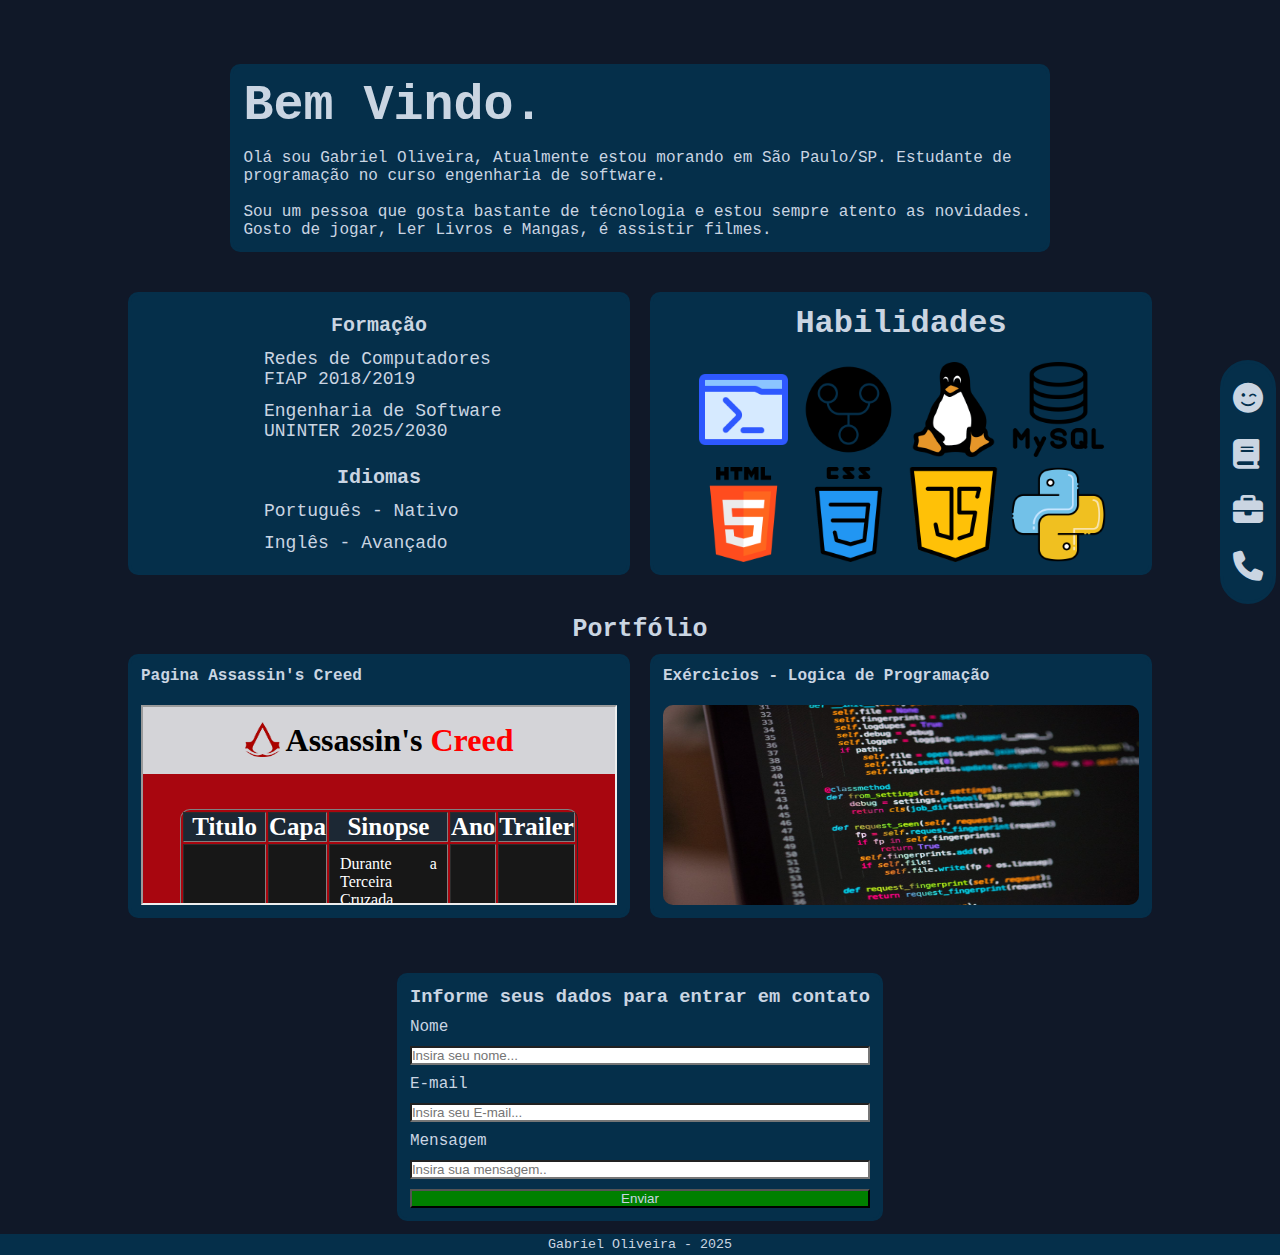
<file: Index.html>
<!DOCTYPE html>
<html lang="pt-br">

<head>
    <meta charset="UTF-8">
    <meta name="viewport" content="width=device-width, initial-scale=1.0">
    <title>Portfólio Pessoal</title>
    <link rel="stylesheet" href="CSS/Estilo.css">
    <link rel="stylesheet" href="https://cdnjs.cloudflare.com/ajax/libs/font-awesome/6.5.0/css/all.min.css">
</head>

<body>
    <nav> <!-- Navegação do site -->
        <ul class="link">
            <li>
                <a href="#sobre"> 
                    <p>Sobre mim</p>
                    <i class="fa-solid fa-face-smile-wink"></i>
                </a>
            </li>
            <li><a href="#formacao">
                    <p>Formação</p><i class="fa-solid fa-book"></i>
                </a></li>
            <li><a href="#portfolio">
                    <p>Portfólio</p><i class="fa-solid fa-briefcase"></i>
                </a></li>
            <li><a href="#contato">
                    <p>Contato</p><i class="fa-solid fa-phone"></i>
                </a></li>
        </ul>
    </nav>
    <section class="container">  <!-- Conteudo principal -->
        <div id="sobre">  <!-- Conteudo sobre mim -->
            <h1>Bem Vindo.</h1>
            <p>Olá sou Gabriel Oliveira, Atualmente estou morando em São Paulo/SP.
                Estudante de programação no curso engenharia de software.<br><br>
                Sou um pessoa que gosta bastante de técnologia e estou sempre atento as novidades. Gosto de jogar,
                Ler Livros e Mangas, é assistir filmes.
            </p>
        </div>

        <div id="formacao"><!--  Conteudo sobre a formação -->
            <div id="esquerda">
                <div class="esquerda-info">  <!-- Formação coluna esquerda -->
                    <h3>Formação</h3>
                    <p>Redes de Computadores<br>
                        FIAP 2018/2019
                    </p>
                    <p>Engenharia de Software<br>
                        UNINTER 2025/2030
                    </p>
                </div>
                <div class="esquerda-info">
                    <h3>Idiomas</h3>
                    <p>Português - Nativo</p>
                    <p>Inglês - Avançado</p>
                </div>
            </div>

            <div id="direita"> <!-- Formação coluna direita -->
                <h1>Habilidades</h1>
                <div>
                    <img src="IMG/powershell.png" class="imgprog">
                    <img src="IMG/git.png" class="imgprog">
                    <img src="IMG/linux.png" class="imgprog">
                    <img src="IMG/mysql.png" class="imgprog">
                    <img src="IMG/html.png" class="imgprog">
                    <img src="IMG/css.png" class="imgprog">
                    <img src="IMG/js.png" class="imgprog">
                    <img src="IMG/python.png" class="imgprog">
                </div>
            </div>

        </div>
        <div id="portfolio"> <!-- Conteudo portfolio -->
            <h3 span id="h3portfolio">Portfólio</h3>
            <div>
                <div class="projetos">
                    <a href="Pagina/Pagina.html" target="_blank">Pagina Assassin's Creed</a>
                    <iframe src="Pagina/Pagina.html" width="100%" height="200px"></iframe>
                </div>
                <div class="projetos">
                    <a href="https://github.com/Mephisto-G/Uninter-Main/tree/main/L%C3%B3gica%20de%20Programa%C3%A7%C3%A3o%20e%20Algoritmos/Trabalho"
                        target="_blank">
                        Exércicios - Logica de Programação</a>
                    <a href="https://github.com/Mephisto-G/Uninter-Main/tree/main/L%C3%B3gica%20de%20Programa%C3%A7%C3%A3o%20e%20Algoritmos/Trabalho"
                        target="_blank">
                        <img src="IMG/1_flCjLnXIFhgFJkB30YjN0g.jpg" width="100%" height="200px"
                            alt="Imagem com codigos em python"></a>
                </div>
            </div>
        </div>
        <div id="contato"> <!-- Conteudo Contato -->
            <form action="" method="post">
                <h3>Informe seus dados para entrar em contato</h3>
                <label for="nome">Nome</label>
                <input type="text" placeholder="Insira seu nome...">
                <label for="email">E-mail</label>
                <input type="email" placeholder="Insira seu E-mail...">
                <label for="mensagem">Mensagem</label>
                <input type="text" placeholder="Insira sua mensagem..">
                <button type="button">Enviar</button>
            </form>
        </div>
    </section>
    <footer> <!-- Rodapé -->
        <small> Gabriel Oliveira - 2025</small>
    </footer>
</body>

</html>
</file>
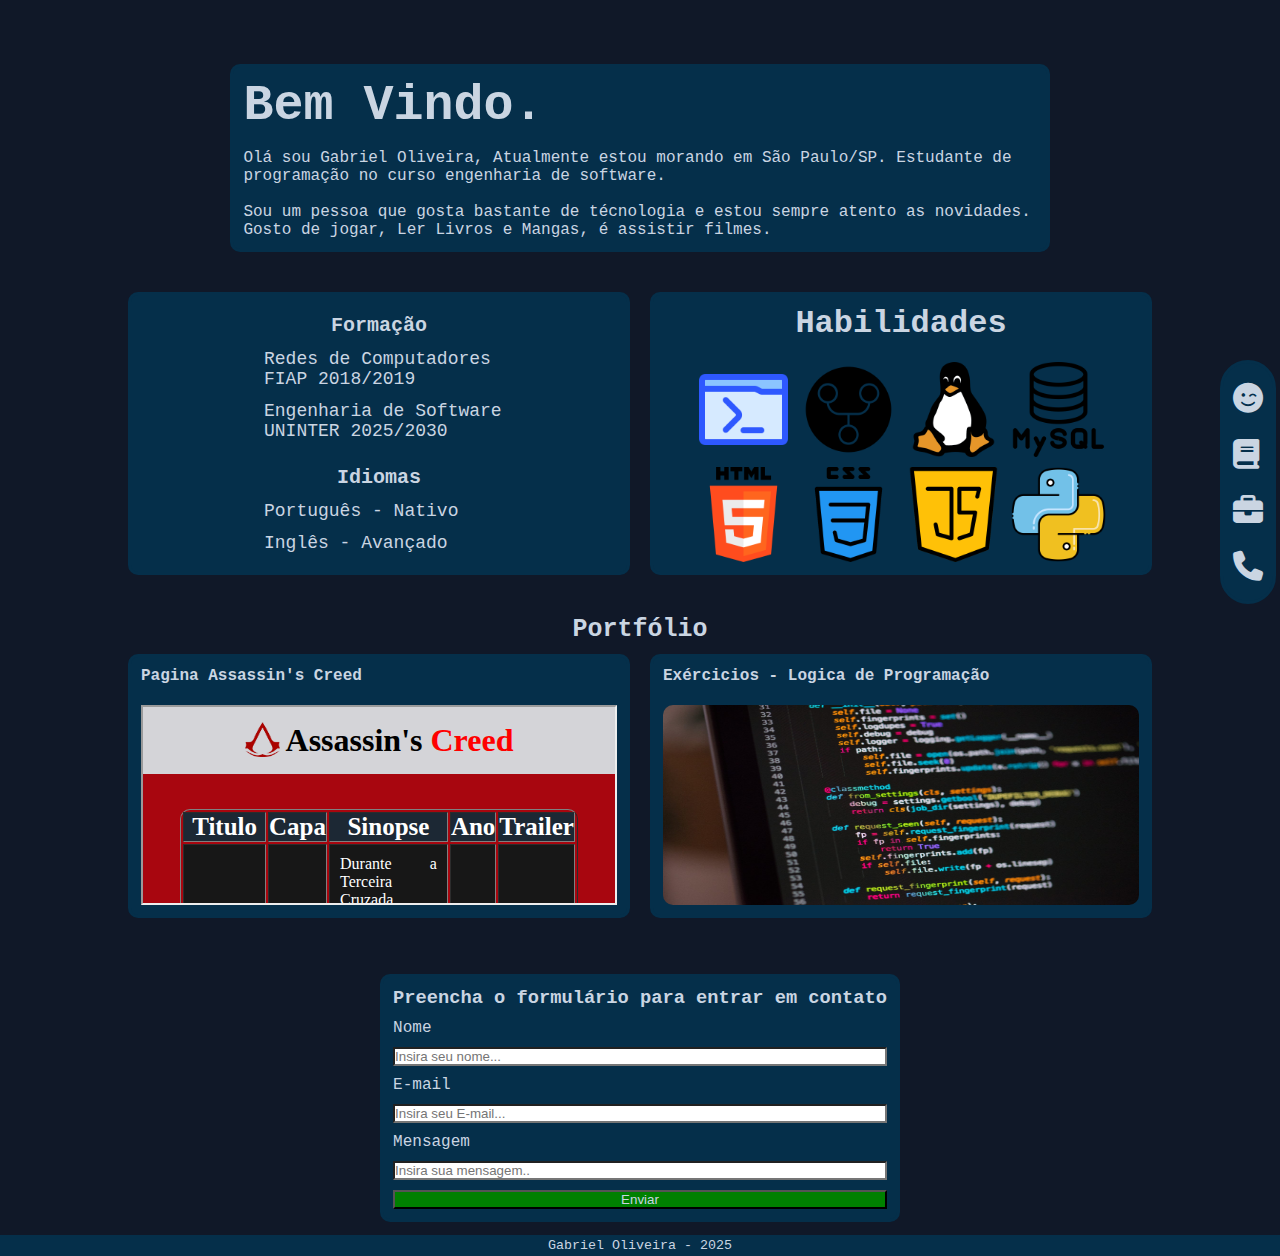
<file: index.html>
<!DOCTYPE html>
<html lang="pt-br">

<head>
    <meta charset="UTF-8">
    <meta name="viewport" content="width=device-width, initial-scale=1.0">
    <title>Portfólio Pessoal</title>
    <link rel="stylesheet" href="CSS/Estilo.css">
    <link rel="stylesheet" href="https://cdnjs.cloudflare.com/ajax/libs/font-awesome/6.5.0/css/all.min.css">
</head>

<body>
    <nav> <!-- Navegação do site -->
        <ul class="link">
            <li>
                <a href="#sobre"> 
                    <p>Sobre mim</p>
                    <i class="fa-solid fa-face-smile-wink"></i>
                </a>
            </li>
            <li><a href="#formacao">
                    <p>Formação</p><i class="fa-solid fa-book"></i>
                </a></li>
            <li><a href="#portfolio">
                    <p>Portfólio</p><i class="fa-solid fa-briefcase"></i>
                </a></li>
            <li><a href="#contato">
                    <p>Contato</p><i class="fa-solid fa-phone"></i>
                </a></li>
        </ul>
    </nav>
    <section class="container">  <!-- Conteudo principal -->
        <div id="sobre">  <!-- Conteudo sobre mim -->
            <h1>Bem Vindo.</h1>
            <p>Olá sou Gabriel Oliveira, Atualmente estou morando em São Paulo/SP.
                Estudante de programação no curso engenharia de software.<br><br>
                Sou um pessoa que gosta bastante de técnologia e estou sempre atento as novidades. Gosto de jogar,
                Ler Livros e Mangas, é assistir filmes.
            </p>
        </div>

        <div id="formacao"><!--  Conteudo sobre a formação -->
            <div id="esquerda">
                <div class="esquerda-info">  <!-- Formação coluna esquerda -->
                    <h3>Formação</h3>
                    <p>Redes de Computadores<br>
                        FIAP 2018/2019
                    </p>
                    <p>Engenharia de Software<br>
                        UNINTER 2025/2030
                    </p>
                </div>
                <div class="esquerda-info">
                    <h3>Idiomas</h3>
                    <p>Português - Nativo</p>
                    <p>Inglês - Avançado</p>
                </div>
            </div>

            <div id="direita"> <!-- Formação coluna direita -->
                <h1>Habilidades</h1>
                <div>
                    <img src="IMG/powershell.png" class="imgprog">
                    <img src="IMG/git.png" class="imgprog">
                    <img src="IMG/linux.png" class="imgprog">
                    <img src="IMG/mysql.png" class="imgprog">
                    <img src="IMG/html.png" class="imgprog">
                    <img src="IMG/css.png" class="imgprog">
                    <img src="IMG/js.png" class="imgprog">
                    <img src="IMG/python.png" class="imgprog">
                </div>
            </div>

        </div>
        <div id="portfolio"> <!-- Conteudo portfolio -->
            <h3 span id="h3portfolio">Portfólio</h3>
            <div>
                <div class="projetos">
                    <a href="Pagina/Pagina.html" target="_blank">Pagina Assassin's Creed</a>
                    <iframe src="Pagina/Pagina.html" width="100%" height="200px"></iframe>
                </div>
                <div class="projetos">
                    <a href="https://github.com/Mephisto-G/Uninter-Main/tree/main/L%C3%B3gica%20de%20Programa%C3%A7%C3%A3o%20e%20Algoritmos/Trabalho"
                        target="_blank">
                        Exércicios - Logica de Programação</a>
                    <a href="https://github.com/Mephisto-G/Uninter-Main/tree/main/L%C3%B3gica%20de%20Programa%C3%A7%C3%A3o%20e%20Algoritmos/Trabalho"
                        target="_blank">
                        <img src="IMG/1_flCjLnXIFhgFJkB30YjN0g.jpg" width="100%" height="200px"
                            alt="Imagem com codigos em python"></a>
                </div>
            </div>
        </div>
        <div id="contato"> <!-- Conteudo Contato -->
            <form action="" method="post">
                <h3>Preencha o formulário para entrar em contato</h3>
                <label for="nome">Nome</label>
                <input type="text" placeholder="Insira seu nome...">
                <label for="email">E-mail</label>
                <input type="email" placeholder="Insira seu E-mail...">
                <label for="mensagem">Mensagem</label>
                <input type="text" placeholder="Insira sua mensagem..">
                <button type="button">Enviar</button>
            </form>
        </div>
    </section>
    <footer> <!-- Rodapé -->
        <small> Gabriel Oliveira - 2025</small>
    </footer>
</body>


</html>
</file>
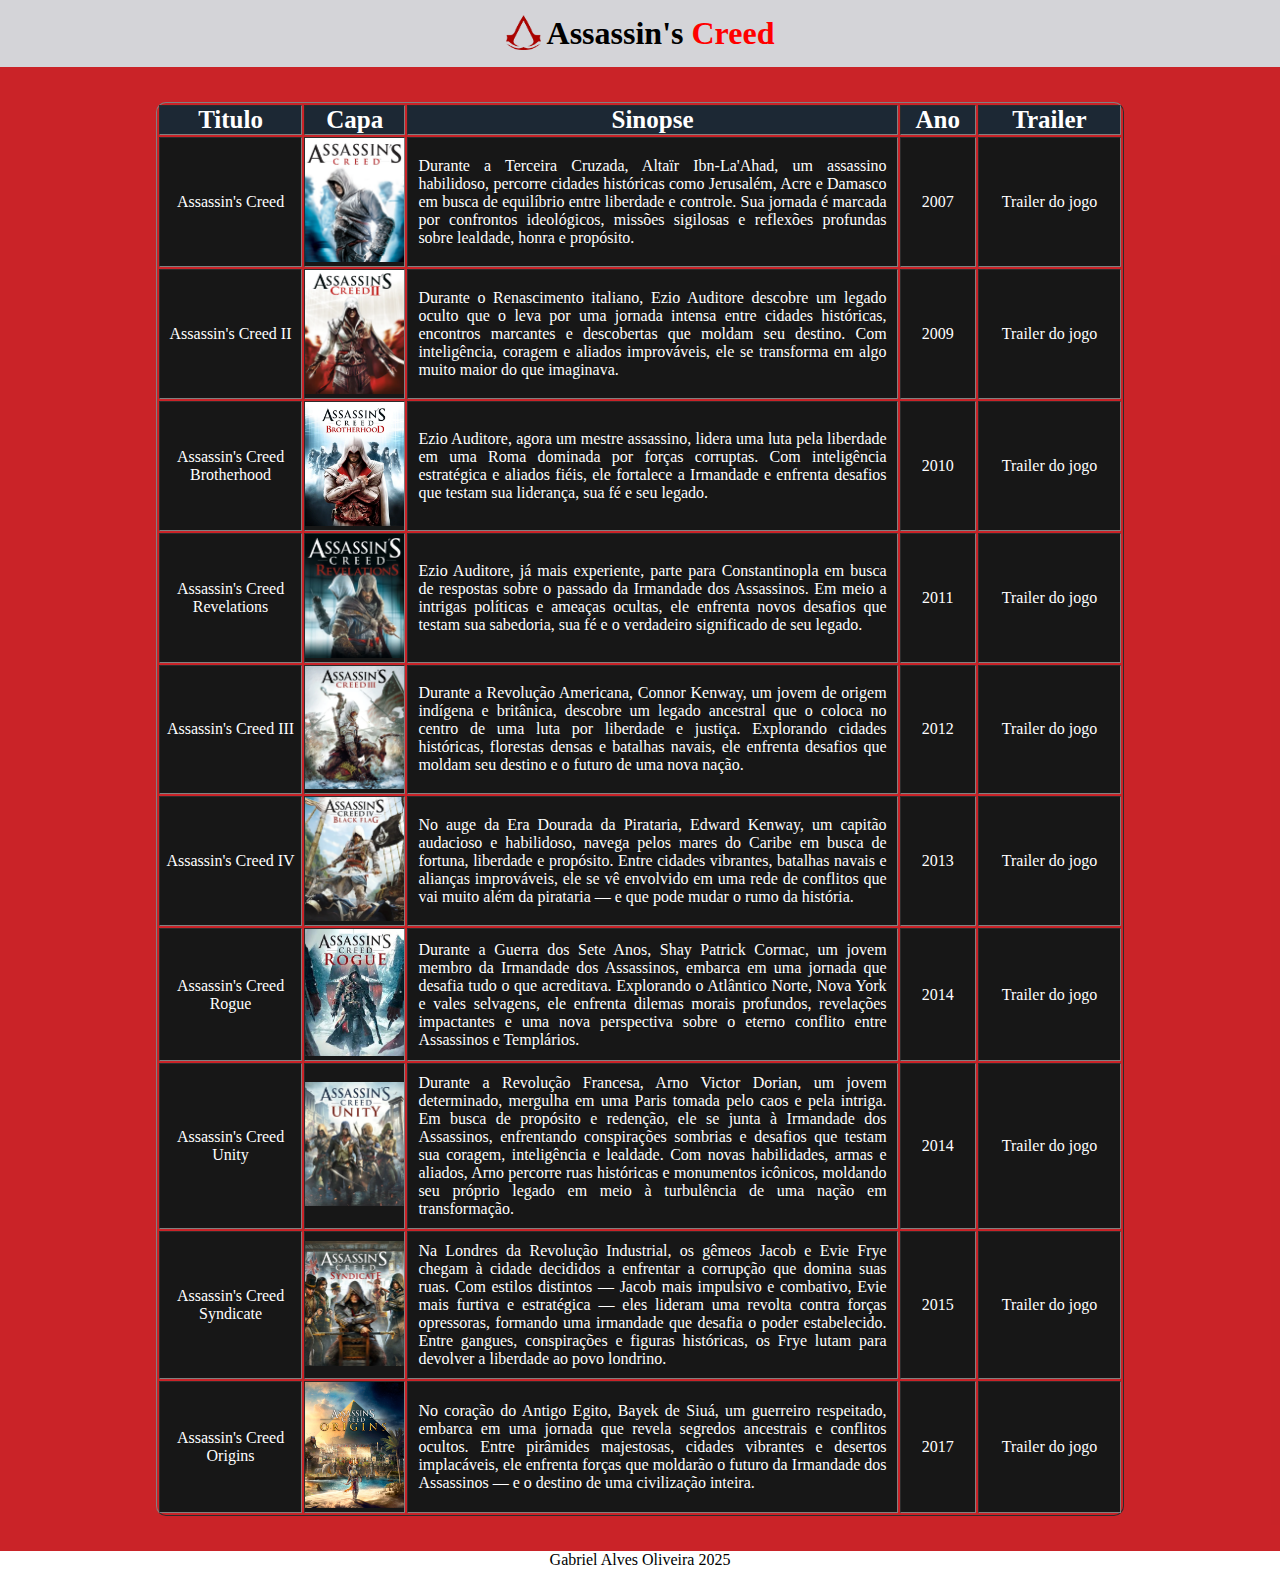
<file: Pagina/Pagina.html>
<!DOCTYPE html>
<html lang="pt-br">
<head>
    <meta charset="UTF-8">
    <meta name="viewport" content="width=device-width, initial-scale=1.0">
    <title>Assassin's Creed Page</title>
    <link rel="stylesheet" href="CSS/Estilo1.css">
</head>
<body id="Corpo">
    <div id = Titulo>
        <img src="IMGS/logo.png" width="35px" height="35px">
        <h1>Assassin's <span class="black"> Creed</span></h1>
    </div>
    <div id="Assassins">
        <table width="80%" border="1px" >
            <tr>
                <th width="15%" class="header">Titulo</th>
                <th class="header">Capa</th>
                <th class="header">Sinopse</th>
                <th width="8%" class="header">Ano</th>
                <th width="15%"  class="header">Trailer</th>
            </tr>
            <tr>
                <td class="title um">Assassin's Creed</td>
                <td class="img um"><img src="IMGS/Assassins_Creed_1_capa.png" width="100%"></a></td>
                <td class="text um">Durante a Terceira Cruzada, Altaïr Ibn-La'Ahad, um assassino habilidoso, percorre cidades históricas como Jerusalém, Acre e Damasco em busca de equilíbrio entre liberdade e controle. Sua jornada é marcada por confrontos ideológicos, missões sigilosas e reflexões profundas sobre lealdade, honra e propósito.
                </td>
                <td class="year um">2007</td>
                <td class="link um"><a href="https://www.youtube.com/watch?v=RjQ6ZtyXoA0" target="_blank">Trailer do jogo</a></td>
            </tr>
            <tr>
                <td class="title um">Assassin's Creed II</td>
                <td class="img um"><img src="IMGS/Assassins_Creed_2_capa.png"width="100%"></a></td>
                <td class="text um"class="texto">Durante o Renascimento italiano, Ezio Auditore descobre um legado oculto que o leva por uma jornada intensa entre cidades históricas, encontros marcantes e descobertas que moldam seu destino. Com inteligência, coragem e aliados improváveis, ele se transforma em algo muito maior do que imaginava.</td>
                <td class="year um">2009</td>
                <td class="link um"><a href="https://www.youtube.com/watch?v=_xkCPNECud8" target="_blank">Trailer do jogo</a></td>
            </tr>
            <tr>
                <td class="title um">Assassin's Creed Brotherhood</td>
                <td class="img um"><img src="IMGS/Assassins_Creed_Brotherhood_capa.png" width="100%"></a></td>
                <td class="text um">Ezio Auditore, agora um mestre assassino, lidera uma luta pela liberdade em uma Roma dominada por forças corruptas. Com inteligência estratégica e aliados fiéis, ele fortalece a Irmandade e enfrenta desafios que testam sua liderança, sua fé e seu legado.
                </td>
                <td class="year um">2010</td>
                <td class="link um"><a href="https://www.youtube.com/watch?v=zzNs4-kRLaE" target="_blank">Trailer do jogo</a></td>
            </tr>
            <tr>
                <td class="title um">Assassin's Creed Revelations</td>
                <td class="img um"><img src="IMGS/Assassins_Creed_Revelations_capa.png" width="100%"></a></td>
                <td class="text um">Ezio Auditore, já mais experiente, parte para Constantinopla em busca de respostas sobre o passado da Irmandade dos Assassinos. Em meio a intrigas políticas e ameaças ocultas, ele enfrenta novos desafios que testam sua sabedoria, sua fé e o verdadeiro significado de seu legado.               
                </td>
                <td class="year um">2011</td>
                <td class="link um"><a href="https://www.youtube.com/watch?v=HMsbMK9Odoc&t" target="_blank">Trailer do jogo</a></td>
            </tr>
            <tr>
                <td class="title um">Assassin's Creed III</td>
                <td class="img um"><img src="IMGS/Assassins_Creed_3_capa.png" width="100%"></a></td>
                <td class="text um">Durante a Revolução Americana, Connor Kenway, um jovem de origem indígena e britânica, descobre um legado ancestral que o coloca no centro de uma luta por liberdade e justiça. Explorando cidades históricas, florestas densas e batalhas navais, ele enfrenta desafios que moldam seu destino e o futuro de uma nova nação.
                </td>
                <td class="year um">2012</td>
                <td class="link um"><a href="https://www.youtube.com/watch?v=-pUhraVG7Ow" target="_blank">Trailer do jogo</a></td>
            </tr>
            <tr>
                <td class="title um">Assassin's Creed IV</td>
                <td class="img um"><img src="IMGS/Assassins_Creed_4_Black_Flag_capa.png" width="100%"></a></td>
                <td class="text um">No auge da Era Dourada da Pirataria, Edward Kenway, um capitão audacioso e habilidoso, navega pelos mares do Caribe em busca de fortuna, liberdade e propósito. Entre cidades vibrantes, batalhas navais e alianças improváveis, ele se vê envolvido em uma rede de conflitos que vai muito além da pirataria — e que pode mudar o rumo da história.
                </td>
                <td class="year um">2013</td>
                <td class="link um"><a href="https://www.youtube.com/watch?v=O1nRrvsGD9s" target="_blank">Trailer do jogo</a></td>
            </tr>
            <tr>
                <td class="title um">Assassin's Creed Rogue</td>
                <td class="img um"><img src="IMGS/Assassin's_Creed_Rogue.jpg" width="100%"></a></td>
                <td class="text um">Durante a Guerra dos Sete Anos, Shay Patrick Cormac, um jovem membro da Irmandade dos Assassinos, embarca em uma jornada que desafia tudo o que acreditava. Explorando o Atlântico Norte, Nova York e vales selvagens, ele enfrenta dilemas morais profundos, revelações impactantes e uma nova perspectiva sobre o eterno conflito entre Assassinos e Templários.
                </td>
                <td class="year um">2014</td>
                <td class="link um"><a href="https://www.youtube.com/watch?v=7c9e_LUGHwo" target="_blank">Trailer do jogo</a></td>
            </tr>
            <tr>
                <td class="title um">Assassin's Creed Unity</td>
                <td class="img um"><img src="IMGS/Assassins_Creed_Unity_capa.png" width="100%"></a></td>
                <td class="text um">Durante a Revolução Francesa, Arno Victor Dorian, um jovem determinado, mergulha em uma Paris tomada pelo caos e pela intriga. Em busca de propósito e redenção, ele se junta à Irmandade dos Assassinos, enfrentando conspirações sombrias e desafios que testam sua coragem, inteligência e lealdade. Com novas habilidades, armas e aliados, Arno percorre ruas históricas e monumentos icônicos, moldando seu próprio legado em meio à turbulência de uma nação em transformação.
                </td>
                <td class="year um">2014</td>
                <td class="link um"><a href="https://www.youtube.com/watch?v=xzCEdSKMkdU" target="_blank">Trailer do jogo</a></td>
            </tr>
            <tr>
                <td class="title um">Assassin's Creed Syndicate</td>
                <td class="img um"><img src="IMGS/Assassins_Creed_Syndicate_capa.png" width="100%"></a></td>
                <td class="text um">Na Londres da Revolução Industrial, os gêmeos Jacob e Evie Frye chegam à cidade decididos a enfrentar a corrupção que domina suas ruas. Com estilos distintos — Jacob mais impulsivo e combativo, Evie mais furtiva e estratégica — eles lideram uma revolta contra forças opressoras, formando uma irmandade que desafia o poder estabelecido. Entre gangues, conspirações e figuras históricas, os Frye lutam para devolver a liberdade ao povo londrino.
                </td>
                <td class="year um">2015</td>
                <td class="link um"><a href="https://www.youtube.com/watch?v=iYAmZemRmgA" target="_blank">Trailer do jogo</a></td>
            </tr>
            <tr>
                <td class="title um">Assassin's Creed Origins</td>
                <td class="img um"><img src="IMGS/Assassins_Creed_Origins_capa.png" width="100%"></a></td>
                <td class="text um">No coração do Antigo Egito, Bayek de Siuá, um guerreiro respeitado, embarca em uma jornada que revela segredos ancestrais e conflitos ocultos. Entre pirâmides majestosas, cidades vibrantes e desertos implacáveis, ele enfrenta forças que moldarão o futuro da Irmandade dos Assassinos — e o destino de uma civilização inteira.
                </td>
                <td class="year um">2017</td>
                <td class="link um"><a href="https://www.youtube.com/watch?v=u2jTCgw1_ag" target="_blank">Trailer do jogo</a></td>
            </tr>
        </table>
    </div>
    <footer>
        <p>Gabriel Alves Oliveira 2025</p>
     </footer>
</body>
</html>
</file>
<file: CSS/Estilo.css>
* {
    margin: 0;
    padding: 0;
    box-sizing: border-box;
    color:oklch(86.9% 0.022 252.894);
    scroll-behavior: smooth;
    list-style: none;
}

body {
    padding-top: 5%;
    background-color: oklch(21% 0.034 264.665);
    font-family: 'Courier New', Courier, monospace;
}

.container {
    max-width: 1280px;
    margin: 0 auto;
    display: flex;
    flex-direction: column;
    align-items: center;
    gap: 40px;
}

nav {                      /* Navegação Lateral */
    order: 1;
    position: fixed;
    right: -60px;
    width: fit-content;
    border: 3px solid oklch(29.3% 0.066 243.157);
    background-color:oklch(29.3% 0.066 243.157);
    padding: 10px;
    border-radius: 50px;
    top: 40%;
    margin-right: 5%;
    
}

nav ul {
    display: flex;
    flex-direction: column;
    list-style: none;
    gap: 26px;
    padding: 10px 0;
}

nav li {
    position: relative;
}

i {
    font-size: 30px;
    background: transparent;
}

a  {
    display: flex;
    align-items: center;
    gap: 4px;
}

a p {
    display: none;
    position: absolute;
    left: -90px;
    width: 100px
}

a:hover p {
    display: block;
}

#sobre {                  /*  Sobre mim */
    display: flex;
    flex-direction: column;
    gap: 15px;
    width: 80%;
    border: 3px solid oklch(29.3% 0.066 243.157);
    background-color:oklch(29.3% 0.066 243.157);
    padding: 10px;
    border-radius: 10px;
}


#sobre h1 {
    font-size: 50px;
}

#formacao {             /*  Formação Estilo */
   display: grid;
   grid-template-columns: repeat(2,1fr);
   gap: 20px;
  
}


#direita {
    display: flex;
    justify-content: center;
    flex-wrap: wrap;
    border: 3px solid oklch(29.3% 0.066 243.157);
    background-color:oklch(29.3% 0.066 243.157);
    padding: 10px;
    border-radius: 10px;
    gap: 20px;

}

#esquerda {
    display: flex;
    flex-direction: column;
    border: 3px solid oklch(29.3% 0.066 243.157);
    background-color:oklch(29.3% 0.066 243.157);
    padding: 10px;
    border-radius: 10px;
    width: 100%;
    align-items: center;
    gap: 2.3%;
    justify-content: space-around;
    
}

.esquerda-info {
    display: flex;
    flex-direction: column;
    gap: 12px;
    width: 280px;
}

.esquerda-info h3 {
    align-self: center;
    font-size: 20px;
    font-weight: bold;
}
.esquerda-info p {
    align-self: self-start;
    padding-left: 25px;
    font-size: 18px;
}

#direita div {
    display: flex;
    flex-wrap: wrap;
    justify-content: center;
    align-items: center;
    gap: 10px;
}

.imgprog {
    width: 20%;
    align-self: flex-end;
}

#portfolio {
    display: flex;
    flex-direction: column;
    gap: 10px;
    width: 100%;
}

#portfolio div {
   display: flex;
   gap: 20px;
   width: 100%;
   justify-content: center;
}

.projetos {                    /* Portfólio */
    display: flex;
    flex-direction: column;
    gap: 10px;
    border: 3px solid oklch(29.3% 0.066 243.157);
    background-color:oklch(29.3% 0.066 243.157);
    padding: 10px;
    border-radius: 10px;
    width: 100%;
    justify-content: center;
}

#h3portfolio {
    font-size: 25px;
    text-align: center;
}

.projetos a{
    align-self: center;
    font-weight: bold;
    width: 100%;
}

.projetos img {
    border-radius: 10px;
    width: 100%;
}

.projetos a:hover {
    color:gold;
}


#contato form {            /* Estilo do contato */
    display: flex;
    flex-direction: column;
    width: fit-content;
    margin-top: 3%;
    gap: 10px;
    border: 3px solid oklch(29.3% 0.066 243.157);
    background-color:oklch(29.3% 0.066 243.157);
    padding: 10px;
    border-radius: 10px;
}

#contato input {
    background-color: white;
}


#contato button {
    background-color: green;
}


a {
    text-decoration: none;
}

.link a:hover {
    color:gold;
}

footer{                  /* Estilo rodapé */
   display: flex;
   justify-content: center;
   align-items: self-end;
   left: 50%;
   margin-top: 1%;
   border: 3px solid oklch(29.3% 0.066 243.157);
   background-color:oklch(29.3% 0.066 243.157);
   width: 100%;
}

@media (max-width:1280px){
    .container {
        max-width: 80%;
    }
}

@media (max-width: 768px){      /* Vizualização para celular */
     .container{
        align-items: start;
    }
    #sobre {
        align-self: center;
        width: 100%;
    }
 nav {
        right: -22px;
        padding: 6px;
    }

    i {
        font-size: 24px;
    }
    #formacao {
     display: flex;
     flex-direction: column;
    }
    #portfolio div {
        width: 100%;
        flex-direction: column;
        flex-wrap: wrap       
    }

    #projetos {
        flex-direction: column;
        flex-wrap: wrap;
    }
    
      #sobre h1 {
    font-size: 40px;
}

@media (max-width: 480px){      /* Vizualização para celular */
     .container{
        align-items: start;
    }
    #sobre {
        align-self: center;
        width: 100%;
    }
    nav {
        right: -30px;
    }
    #formacao {
     display: flex;
     flex-direction: column;
    }
    #portfolio div {
        width: 100%;
        flex-direction: column;
        flex-wrap: wrap       
    }

    #projetos {
        flex-direction: column;
        flex-wrap: wrap;
    }

    #sobre h1 {
    font-size: 30px;
}
</file>
<file: Pagina/CSS/Estilo1.css>
*{  text-align: center;
    margin: 0;
    padding: 0;
}
#Titulo{
    color:black;
    font-weight: bold;
    background-color: oklch(87.1% 0.006 286.286);
    padding: 15px;
    display: flex;
    justify-content: center;
    gap: 6px;

}

#Assassins{
   display: flex;
   justify-content: center;
   background:oklch(50.943% 0.20864 28.604 / 0.863);
   padding: 35px;
   color: white;
}

table{
    border-radius: 10px;
}
.black{
    color: red;
}

.link a:link,.link a:visited{
    color: white;
    text-decoration: none
}
.link a:hover{
    color: black;
    background: red;
}

.header{
    background-color:  #1C2834;;
    font-weight: bold;
    font-size: 25px;
    color: white;
    
}
#title2{
    display: inline;
}
.text{
    text-align: justify;
    padding: 10px;
}
.um{background-color: oklch(20.5% 0 0)
}
.footer{
    position: fixed;
    bottom: 0;
    right: 0;
    margin: 20px;
}
</file>
